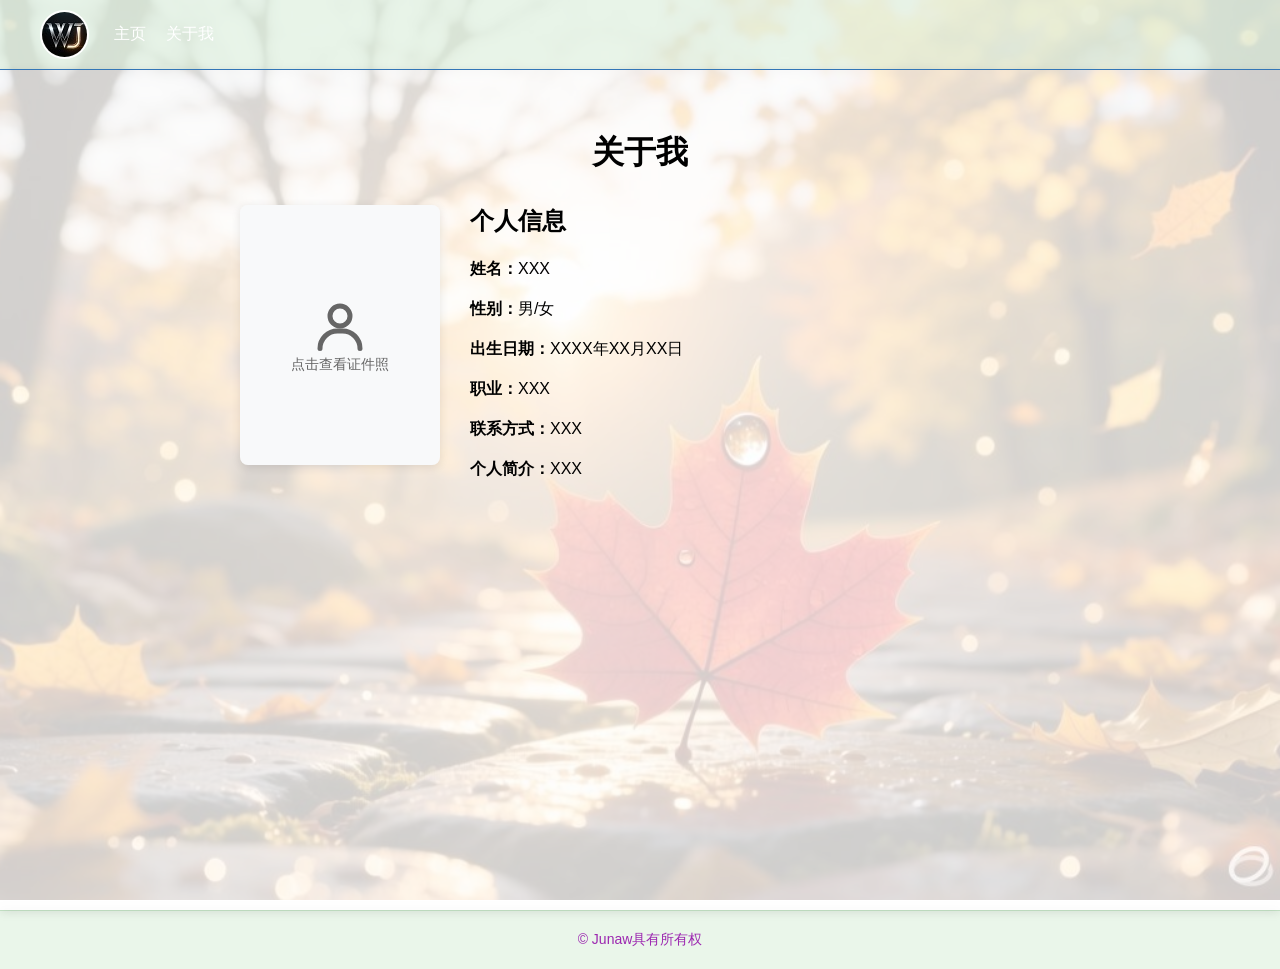
<file: about.html>
<!DOCTYPE html>
<html lang="zh-CN">
<head>
    <meta charset="UTF-8">
    <meta name="viewport" content="width=device-width, initial-scale=1.0">
    <title>关于我</title>
    <link rel="stylesheet" href="css/styles.css">
    <style>
        /* 密码验证表单样式 */
        #password-protected {
            display: none;
            position: fixed;
            top: 0;
            left: 0;
            width: 100%;
            height: 100%;
            background-color: rgba(0,0,0,0.5);
            z-index: 1000;
            display: flex;
            justify-content: center;
            align-items: center;
            animation: fadeIn 0.3s ease-in-out;
        }
        
        @keyframes fadeIn {
            from { opacity: 0; }
            to { opacity: 1; }
        }
        
        #password-form {
            background-color: white;
            padding: 30px;
            border-radius: 8px;
            box-shadow: 0 2px 20px rgba(0,0,0,0.2);
            max-width: 400px;
            width: 90%;
            text-align: center;
            animation: slideUp 0.3s ease-in-out;
        }
        
        @keyframes slideUp {
            from { transform: translateY(20px); opacity: 0; }
            to { transform: translateY(0); opacity: 1; }
        }
        
        #password-form h2 {
            margin-bottom: 20px;
            color: #333;
        }
        
        #password-input {
            width: 80%;
            padding: 12px;
            font-size: 16px;
            border: 1px solid #ddd;
            border-radius: 4px;
            margin-bottom: 20px;
        }
        
        #submit-password {
            padding: 10px 30px;
            font-size: 16px;
            background-color: #4a90e2;
            color: white;
            border: none;
            border-radius: 4px;
            cursor: pointer;
            transition: background-color 0.3s;
        }
        
        #submit-password:hover {
            background-color: #357abd;
        }
        
        #error-message {
            color: #dc3545;
            margin-top: 15px;
            font-size: 14px;
        }
        
        /* 个人信息样式 */
        #personal-info {
            max-width: 800px;
            margin: 0 auto;
            padding: 20px;
        }
        
        #personal-info h1 {
            text-align: center;
            margin-bottom: 30px;
        }
        
        #blog-main {
            width: 100%;
        }
        
        .profile-container {
            display: flex;
            align-items: flex-start;
            gap: 30px;
            margin-bottom: 40px;
        }
        
        .profile-photo {
            flex-shrink: 0;
            width: 200px;
            height: 260px;
            border-radius: 8px;
            overflow: hidden;
            box-shadow: 0 2px 10px rgba(0,0,0,0.1);
            cursor: pointer;
            position: relative;
            transition: transform 0.3s ease;
        }
        
        .profile-photo:hover {
            transform: scale(1.02);
        }
        
        .profile-photo .photo-placeholder {
            width: 100%;
            height: 100%;
            background-color: #f8f9fa;
            display: flex;
            flex-direction: column;
            justify-content: center;
            align-items: center;
            text-align: center;
            padding: 20px;
            box-sizing: border-box;
        }
        
        .profile-photo .photo-placeholder img {
            width: 60px;
            height: 60px;
            margin-bottom: 15px;
            opacity: 0.6;
        }
        
        .profile-photo .photo-placeholder p {
            margin: 0;
            color: #666;
            font-size: 14px;
        }
        
        .profile-details {
            flex: 1;
        }
        
        .profile-details h2 {
            margin-top: 0;
            margin-bottom: 20px;
        }
        
        .profile-details p {
            margin-bottom: 10px;
            line-height: 1.5;
        }
        
        /* 响应式设计 */
        @media (max-width: 768px) {
            .profile-container {
                flex-direction: column;
                align-items: center;
                text-align: center;
            }
            
            .profile-photo {
                margin-bottom: 20px;
            }
        }
    </style>
</head>
<body>
    <div id="header-placeholder"></div>
    
    <div id="content-container">
        <div id="blog-main">
            <!-- 个人信息内容（直接展示） -->
            <div id="personal-info">
                <h1>关于我</h1>
                
                <div class="profile-container">
                    <div class="profile-photo" id="profile-photo">
                        <!-- 证件照占位符 -->
                        <div class="photo-placeholder">
                            <svg width="60" height="60" viewBox="0 0 24 24" fill="none" xmlns="http://www.w3.org/2000/svg">
                                <path d="M12 12C14.2091 12 16 10.2091 16 8C16 5.79086 14.2091 4 12 4C9.79086 4 8 5.79086 8 8C8 10.2091 9.79086 12 12 12Z" stroke="#666" stroke-width="2" stroke-linecap="round" stroke-linejoin="round"/>
                                <path d="M20 21C20 17.134 16.866 14 13 14H11C7.13401 14 4 17.134 4 21" stroke="#666" stroke-width="2" stroke-linecap="round" stroke-linejoin="round"/>
                            </svg>
                            <p>点击查看证件照</p>
                        </div>
                    </div>
                    
                    <div class="profile-details">
                        <h2>个人信息</h2>
                        <p><strong>姓名：</strong>XXX</p>
                        <p><strong>性别：</strong>男/女</p>
                        <p><strong>出生日期：</strong>XXXX年XX月XX日</p>
                        <p><strong>职业：</strong>XXX</p>
                        <p><strong>联系方式：</strong>XXX</p>
                        <p><strong>个人简介：</strong>XXX</p>
                    </div>
                </div>
            </div>
        </div>
    </div>
    
    <!-- 密码保护表单（默认隐藏，点击证件照后显示） -->
    <div id="password-protected">
        <div id="password-form">
            <h2>请输入访问密码</h2>
            <input type="password" id="password-input" placeholder="我女朋友生日">
            <button id="submit-password">提交</button>
            <div id="error-message"></div>
        </div>
    </div>
    
    <div id="footer-placeholder"></div>
    
    <script src="js/scripts.js"></script>
    <script>
        // 设置访问密码
        const CORRECT_PASSWORD = "1234";
        
        // 密码验证逻辑
        document.addEventListener("DOMContentLoaded", function() {
            const passwordInput = document.getElementById("password-input");
            const submitButton = document.getElementById("submit-password");
            const errorMessage = document.getElementById("error-message");
            const passwordProtected = document.getElementById("password-protected");
            const profilePhoto = document.getElementById("profile-photo");
            
            // 默认隐藏密码表单
            passwordProtected.style.display = "none";
            
            // 点击证件照显示密码表单
            profilePhoto.addEventListener("click", function() {
                passwordProtected.style.display = "flex";
            });
            
            // 提交密码验证
            submitButton.addEventListener("click", function() {
                verifyPassword();
            });
            
            // 验证密码函数
            async function verifyPassword() {
                const enteredPassword = passwordInput.value;
                
                try {
                    // 调用Netlify Function
                    const response = await fetch('/.netlify/functions/verify-password', {
                        method: 'POST',
                        headers: {
                            'Content-Type': 'application/json'
                        },
                        body: JSON.stringify({ password: enteredPassword })
                    });
                    
                    const result = await response.json();
                    
                    if (result.success) {
                        // 验证通过
                        passwordProtected.style.display = "none";
                        
                        // 自动打开阿里云盘链接
                        window.open("https://www.alipan.com/s/5EoNxrQWw9c", "_blank");
                    } else {
                        // 验证失败
                        errorMessage.textContent = "密码错误，请重新输入";
                        passwordInput.value = "";
                    }
                } catch (error) {
                    console.error('验证失败:', error);
                    errorMessage.textContent = "验证服务暂时不可用，请稍后再试";
                }
            }
            
            // 按回车键提交
            passwordInput.addEventListener("keypress", function(e) {
                if (e.key === "Enter") {
                    submitButton.click();
                }
            });
            
            // 点击密码表单外部关闭
            passwordProtected.addEventListener("click", function(e) {
                if (e.target === passwordProtected) {
                    passwordProtected.style.display = "none";
                    errorMessage.textContent = "";
                    passwordInput.value = "";
                }
            });
        });
    </script>
</body>
</html>
</file>
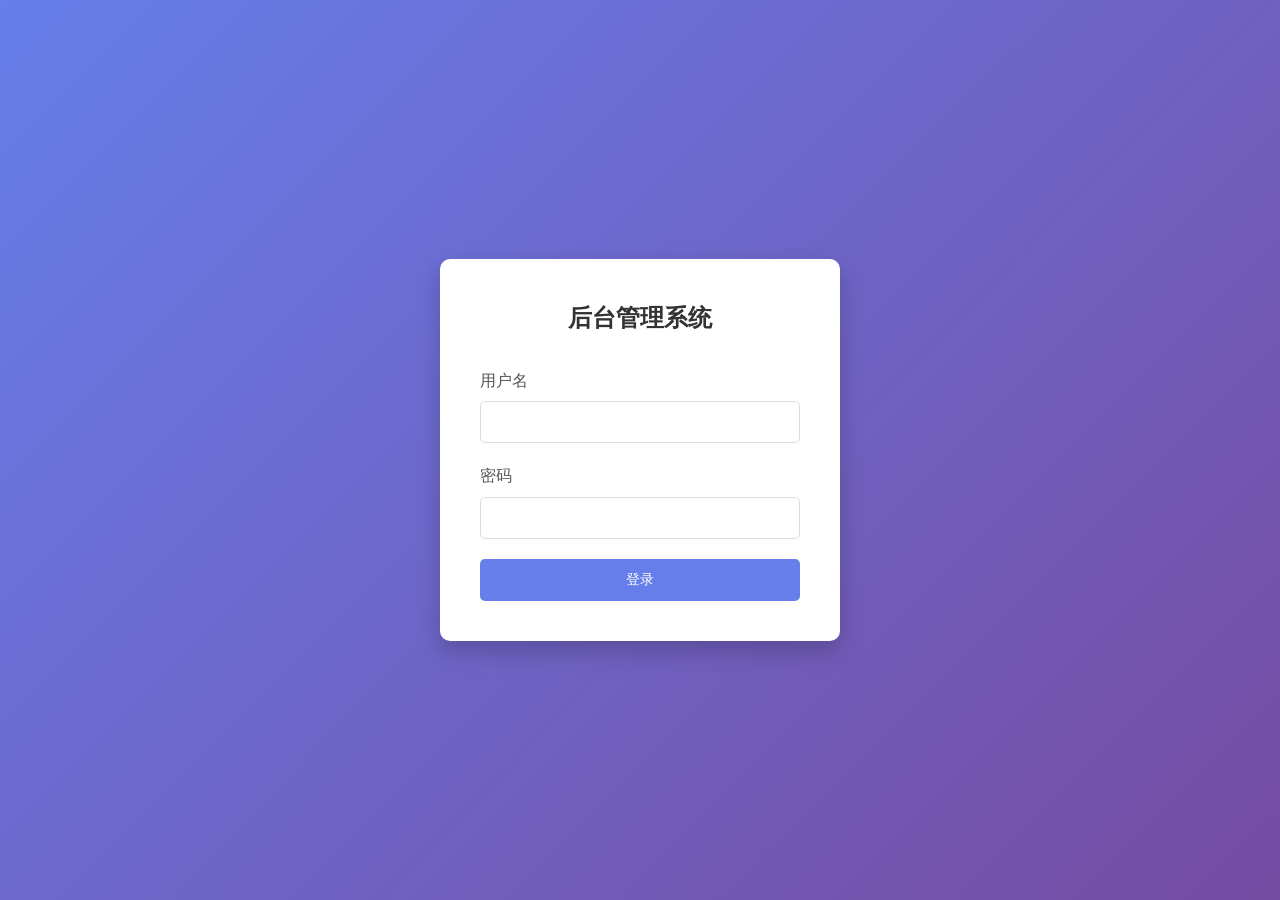
<file: admin.html>
<!DOCTYPE html>
<html lang="zh-CN">
<head>
    <meta charset="UTF-8">
    <meta name="viewport" content="width=device-width, initial-scale=1.0">
    <title>后台管理系统</title>
    <link rel="stylesheet" href="css/admin.css">
    <link rel="icon" href="logo.ico" type="image/x-icon">
</head>
<body>
    <!-- 登录界面 -->
    <div id="login-container" class="login-container">
        <div class="login-box">
            <h2>后台管理系统</h2>
            <form id="login-form">
                <div class="form-group">
                    <label for="username">用户名</label>
                    <input type="text" id="username" name="username" required>
                </div>
                <div class="form-group">
                    <label for="password">密码</label>
                    <input type="password" id="password" name="password" required>
                </div>
                <button type="submit" class="btn btn-primary">登录</button>
            </form>
        </div>
    </div>

    <!-- 主界面 -->
    <div id="admin-container" class="admin-container" style="display: none;">
        <!-- 侧边栏 -->
        <aside class="sidebar">
            <div class="sidebar-header">
                <h3>后台管理</h3>
            </div>
            <nav class="sidebar-nav">
                <ul>
                    <li class="nav-item active" data-page="dashboard">
                        <a href="#" class="nav-link">
                            <span class="icon">📊</span>
                            <span class="text">仪表盘</span>
                        </a>
                    </li>
                    <li class="nav-item" data-page="blogs">
                        <a href="#" class="nav-link">
                            <span class="icon">📝</span>
                            <span class="text">博客管理</span>
                        </a>
                    </li>
                    <li class="nav-item" data-page="settings">
                        <a href="#" class="nav-link">
                            <span class="icon">⚙️</span>
                            <span class="text">设置</span>
                        </a>
                    </li>
                </ul>
            </nav>
            <div class="sidebar-footer">
                <button id="logout-btn" class="btn btn-secondary">退出登录</button>
            </div>
        </aside>

        <!-- 主内容区 -->
        <main class="main-content">
            <!-- 仪表盘页面 -->
            <div id="dashboard-page" class="page active">
                <h1>仪表盘</h1>
                <div class="stats-grid">
                    <div class="stat-card">
                        <div class="stat-icon">📝</div>
                        <div class="stat-info">
                            <h3 id="total-blogs">0</h3>
                            <p>博客文章</p>
                        </div>
                    </div>
                    <div class="stat-card">
                        <div class="stat-icon">👁️</div>
                        <div class="stat-info">
                            <h3>1,234</h3>
                            <p>总访问量</p>
                        </div>
                    </div>
                    <div class="stat-card">
                        <div class="stat-icon">📅</div>
                        <div class="stat-info">
                            <h3 id="last-update">-</h3>
                            <p>最后更新</p>
                        </div>
                    </div>
                </div>
            </div>

            <!-- 博客管理页面 -->
            <div id="blogs-page" class="page">
                <div class="page-header">
                    <h1>博客管理</h1>
                    <button id="add-blog-btn" class="btn btn-primary">添加新文章</button>
                </div>
                <div class="blog-list">
                    <div id="blog-table-container">
                        <table class="blog-table">
                            <thead>
                                <tr>
                                    <th>ID</th>
                                    <th>标题</th>
                                    <th>描述</th>
                                    <th>操作</th>
                                </tr>
                            </thead>
                            <tbody id="blog-table-body">
                                <!-- 博客列表将通过JS动态生成 -->
                            </tbody>
                        </table>
                    </div>
                </div>
            </div>

            <!-- 设置页面 -->
            <div id="settings-page" class="page">
                <h1>设置</h1>
                <div class="settings-form">
                    <div class="form-group">
                        <label for="site-title">网站标题</label>
                        <input type="text" id="site-title" value="我的博客">
                    </div>
                    <div class="form-group">
                        <label for="site-description">网站描述</label>
                        <textarea id="site-description" rows="4">分享技术，记录生活</textarea>
                    </div>
                    <button class="btn btn-primary">保存设置</button>
                </div>
            </div>
        </main>
    </div>

    <!-- 编辑博客模态框 -->
    <div id="edit-modal" class="modal">
        <div class="modal-content">
            <div class="modal-header">
                <h2 id="modal-title">编辑博客</h2>
                <button class="close-btn">&times;</button>
            </div>
            <form id="blog-form">
                <input type="hidden" id="blog-id">
                <div class="form-group">
                    <label for="blog-title">标题</label>
                    <input type="text" id="blog-title" required>
                </div>
                <div class="form-group">
                    <label for="blog-description">描述</label>
                    <input type="text" id="blog-description" required>
                </div>
                <div class="form-group">
                    <label for="blog-content">内容 (Markdown格式)</label>
                    <textarea id="blog-content" rows="20" required></textarea>
                </div>
                <div class="modal-footer">
                    <button type="button" class="btn btn-secondary close-btn">取消</button>
                    <button type="submit" class="btn btn-primary">保存</button>
                </div>
            </form>
        </div>
    </div>

    <script src="js/admin.js"></script>
</body>
</html>
</file>
<file: css/styles.css>
/**
 * styles.css
 * 网站样式表文件
 * 包含网站的基本布局、组件样式和响应式设计
 */

/* 基本布局样式 */
body {
    /* 设置全局字体为 Arial 或 sans-serif 系列 */
    font-family: Arial, sans-serif;
    /* 重置默认边距 */
    margin: 0;
    /* 重置默认内边距 */
    padding: 0;
    /* 添加背景图片 */
    background-image: url('../static/background.jpg');
    /* 背景图片覆盖整个页面 */
    background-size: cover;
    /* 背景图片居中显示 */
    background-position: center;
    /* 背景图片不重复 */
    background-repeat: no-repeat;
    /* 背景图片固定，不随滚动移动 */
    background-attachment: fixed;
}

/**
 * 头部样式
 * 包含网站标题、Logo和导航菜单
 */
header {
    /* 设置头部背景色为半透明蓝色 */
    background-color: rgba(232, 245, 232, 0.9);
    /* 设置头部内边距 */
    padding: 10px 20px;
    /* 添加底部边框 */
    border-bottom: 1px solid #357abd;
    /* 阴影效果 */
    box-shadow: 0 2px 10px rgba(0, 0, 0, 0.1);
}

.header-content {
    /* 使用flex布局 */
    display: flex;
    /* 垂直居中对齐 */
    align-items: center;
    /* 设置元素间距 */
    gap: 25px;
    /* 设置最大宽度 */
    max-width: 1200px;
    /* 水平居中 */
    margin: 0 auto;
    /* 宽度100% */
    width: 100%;
}

.site-logo {
    /* 使用flex布局 */
    display: flex;
    /* 垂直居中对齐 */
    align-items: center;
}

.logo-img {
    /* 设置Logo宽度 */
    width: 45px;
    /* 设置Logo高度 */
    height: 45px;
    /* 设置圆形边框 */
    border-radius: 50%;
    /* 图片填充模式 */
    object-fit: cover;
    /* 添加白色边框 */
    border: 2px solid #ffffff;
    /* 添加过渡动画效果 */
    transition: transform 0.3s, border-color 0.3s;
}

/* Logo鼠标悬停效果 */
.logo-img:hover {
    /* 缩放效果 */
    transform: scale(1.05);
    /* 边框颜色变化 */
    border-color: #e0e0e0;
}

/* 导航菜单样式 */
header nav ul {
    /* 移除默认列表样式 */
    list-style: none;
    /* 重置内边距 */
    padding: 0;
    /* 重置边距 */
    margin: 0;
    /* 使用flex布局 */
    display: flex;
    /* 设置菜单项间距 */
    gap: 20px;
}

header nav li {
    /* 重置边距 */
    margin: 0;
}

/* 导航链接样式 */
header nav a {
    /* 文字颜色为白色 */
    color: #ffffff;
    /* 移除下划线 */
    text-decoration: none;
    /* 添加颜色过渡效果 */
    transition: color 0.3s;
    /* 设置字体大小 */
    font-size: 16px;
    /* 设置字体粗细 */
    font-weight: 500;
}

/* 导航链接鼠标悬停效果 */
header nav a:hover {
    /* 文字颜色变为浅灰色 */
    color: #e0e0e0;
    /* 添加下划线 */
    text-decoration: underline;
}

/**
 * 页脚样式
 * 包含网站版权信息和底部链接
 */
footer {
    /* 设置页脚背景色为半透明浅绿色 */
    background-color: rgba(232, 245, 232, 0.9);
    /* 设置内边距 */
    padding: 20px;
    /* 添加顶部边框 */
    border-top: 1px solid #c8e6c9;
    /* 消除顶部外边距，与内容无缝连接 */
    margin-top: 0;
    /* 使用flex布局 */
    display: flex;
    /* 水平居中对齐 */
    justify-content: center;
    /* 垂直居中对齐 */
    align-items: center;
    /* 宽度100% */
    width: 100%;
    /* 盒模型设置为border-box */
    box-sizing: border-box;
    /* 阴影效果 */
    box-shadow: 0 -2px 10px rgba(0, 0, 0, 0.1);
}

footer p {
    /* 重置边距 */
    margin: 0;
    /* 设置文字颜色为紫色 */
    color: #9c27b0;
    /* 设置字体大小 */
    font-size: 14px;
    /* 文字居中对齐 */
    text-align: center;
}

/**
 * 内容容器样式
 * 包含博客侧边栏和主内容区域
 */
#content-container {
    /* 使用flexbox布局 */
    display: flex;
    /* 元素紧密排列，消除间隙 */
    justify-content: flex-start;
    /* 消除内边距，与头部无缝连接 */
    padding: 0;
    /* 设置高度为视口高度减去头部高度 */
    min-height: calc(100vh - 60px);
    /* 确保内容区域与头部底部无间隙 */
    margin: 0;
    /* 确保内容区域占据剩余空间 */
    flex: 1;
}

/* 为内容区域添加半透明背景，确保文字清晰可读 */
#blog-main, #blog-sidebar {
    /* 白色背景，80%透明度 */
    background-color: rgba(255, 255, 255, 0.8);
    /* 阴影效果 */
    box-shadow: 0 2px 10px rgba(0, 0, 0, 0.1);
    /* 确保内容区域延伸到页面底部 */
    min-height: 100%;
}

/**
 * 博客侧边栏样式
 * 包含博客目录和导航链接
 */
#blog-sidebar {
    /* 宽度占25% */
    width: 25%;
    /* 设置内边距 */
    padding: 20px;
    /* 粘性定位，固定在左侧 */
    position: sticky;
    /* 距离顶部0，与头部无缝连接 */
    top: 0;
    /* 顶部对齐 */
    align-self: flex-start;
    /* 最大高度为视口高度 */
    max-height: 100vh;
    /* 垂直滚动 */
    overflow-y: auto;
    /* 确保侧边栏与头部无缝连接 */
    border-top: none;
    /* 固定定位，不随内容滚动 */
    height: 100vh;
    /* 盒模型设置为border-box，确保内边距不影响高度计算 */
    box-sizing: border-box;
    /* 消除右侧间隙 */
    margin-right: 0;
}

#blog-sidebar h3 {
    /* 移除顶部边距 */
    margin-top: 0;
    /* 设置底部边距 */
    margin-bottom: 15px;
    /* 设置文字颜色 */
    color: #333;
    /* 设置字体大小 */
    font-size: 18px;
}

/* 博客导航样式 */
#blog-nav ul {
    /* 移除默认列表样式 */
    list-style: none;
    /* 重置内边距 */
    padding: 0;
    /* 重置边距 */
    margin: 0;
}

#blog-nav li {
    /* 设置底部边距 */
    margin-bottom: 10px;
}

/* 博客导航链接样式 */
#blog-nav a {
    /* 设置文字颜色 */
    color: #495057;
    /* 移除下划线 */
    text-decoration: none;
    /* 添加颜色过渡效果 */
    transition: color 0.3s;
    /* 块级元素显示 */
    display: block;
    /* 设置内边距 */
    padding: 8px 12px;
    /* 设置圆角边框 */
    border-radius: 4px;
    /* 添加所有属性过渡效果 */
    transition: all 0.3s;
}

/* 博客导航链接鼠标悬停效果 */
#blog-nav a:hover {
    /* 文字颜色变为蓝色 */
    color: #007bff;
    /* 背景色变为浅灰色 */
    background-color: #e9ecef;
}

/**
 * 博客主内容区域样式
 * 包含博客文章列表和搜索功能
 */
#blog-main {
    /* 宽度占75%，与侧边栏宽度之和为100% */
    width: 75%;
    /* 设置内边距 */
    padding: 20px;
    /* 确保主内容区域与头部无缝连接 */
    border-top: none;
    /* 消除左侧间隙 */
    margin-left: 0;
}

/**
 * 搜索容器样式
 * 包含搜索输入框
 */
#search-container {
    /* 设置底部边距 */
    margin-bottom: 20px;
}

/* 搜索输入框样式 */
#search-input {
    /* 宽度100% */
    width: 100%;
    /* 设置内边距 */
    padding: 10px;
    /* 设置字体大小 */
    font-size: 16px;
}

/**
 * 博客列表样式
 * 包含博客文章卡片和相关元素
 */
#blog-list article {
    /* 设置底部边距 */
    margin-bottom: 20px;
    /* 设置内边距 */
    padding: 15px;
    /* 添加边框 */
    border: 1px solid #ddd;
    /* 设置圆角边框 */
    border-radius: 5px;
}

#blog-list h3 {
    /* 移除顶部边距 */
    margin-top: 0;
}

#blog-list p {
    /* 设置字体大小 */
    font-size: 14px;
}

/**
 * "查看更多"按钮样式
 * 用于链接到完整博客文章
 */
.view-more {
    /* 设置顶部边距 */
    margin-top: 10px;
    /* 行内块级元素 */
    display: inline-block;
    /* 设置内边距 */
    padding: 8px 12px;
    /* 设置背景色为蓝色 */
    background-color: #007bff;
    /* 设置文字颜色为白色 */
    color: white;
    /* 移除下划线 */
    text-decoration: none;
    /* 设置圆角边框 */
    border-radius: 5px;
}

/* "查看更多"按钮鼠标悬停效果 */
.view-more:hover {
    /* 背景色变为深蓝色 */
    background-color: #0056b3;
}

/**
 * 博客摘要样式
 * 显示博客文章的简短预览
 */
.post-excerpt {
    /* 设置底部边距 */
    margin-bottom: 15px;
    /* 设置行高 */
    line-height: 1.5;
}

/**
 * 展开/折叠按钮样式
 * 用于切换博客文章的展开和折叠状态
 */
.post-toggle-btn {
    /* 设置顶部边距 */
    margin-top: 15px;
    /* 设置底部边距 */
    margin-bottom: 10px;
    /* 设置内边距 */
    padding: 8px 16px;
    /* 设置背景色为浅灰色 */
    background-color: #f8f9fa;
    /* 设置文字颜色 */
    color: #495057;
    /* 添加边框 */
    border: 1px solid #dee2e6;
    /* 设置圆角边框 */
    border-radius: 5px;
    /* 鼠标指针变为手形 */
    cursor: pointer;
    /* 设置字体大小 */
    font-size: 14px;
    /* 添加所有属性过渡效果 */
    transition: all 0.3s;
    /* 块级元素显示 */
    display: block;
    /* 水平居中 */
    margin-left: auto;
    margin-right: auto;
    /* 宽度适应内容 */
    width: fit-content;
}

/* 展开/折叠按钮鼠标悬停效果 */
.post-toggle-btn:hover {
    /* 背景色变为稍深的灰色 */
    background-color: #e9ecef;
    /* 边框颜色变为稍深的灰色 */
    border-color: #adb5bd;
}

/**
 * 完整内容样式
 * 显示博客文章的完整内容
 */
.post-full-content {
    /* 设置顶部边距 */
    margin-top: 15px;
    /* 设置行高 */
    line-height: 1.6;
}

/**
 * Markdown内容样式
 * 确保Markdown转换后的HTML正确显示
 */
/* 标题样式 */
.post-full-content h1,
.post-full-content h2,
.post-full-content h3 {
    /* 设置顶部边距 */
    margin-top: 20px;
    /* 设置底部边距 */
    margin-bottom: 10px;
}

/* 段落样式 */
.post-full-content p {
    /* 设置底部边距 */
    margin-bottom: 15px;
    /* 允许长单词换行 */
    word-wrap: break-word;
    /* 允许内容超出时换行 */
    overflow-wrap: break-word;
    /* 最大宽度100% */
    max-width: 100%;
}

/* 列表样式 */
.post-full-content ul,
.post-full-content ol {
    /* 设置底部边距 */
    margin-bottom: 15px;
    /* 设置左侧内边距 */
    padding-left: 20px;
    /* 允许长单词换行 */
    word-wrap: break-word;
    /* 允许内容超出时换行 */
    overflow-wrap: break-word;
    /* 最大宽度100% */
    max-width: 100%;
}

/* 列表项样式 */
.post-full-content li {
    /* 设置底部边距 */
    margin-bottom: 5px;
    /* 允许长单词换行 */
    word-wrap: break-word;
    /* 允许内容超出时换行 */
    overflow-wrap: break-word;
}

/* 链接样式 */
.post-full-content a {
    /* 设置文字颜色为蓝色 */
    color: #007bff;
    /* 移除下划线 */
    text-decoration: none;
    /* 允许长单词换行 */
    word-wrap: break-word;
    /* 允许内容超出时换行 */
    overflow-wrap: break-word;
}

/* 链接鼠标悬停效果 */
.post-full-content a:hover {
    /* 添加下划线 */
    text-decoration: underline;
}

/**
 * 代码块样式优化
 * 确保代码正确显示并支持换行
 */
.post-full-content pre {
    /* 保留空白字符并允许换行 */
    white-space: pre-wrap;
    /* 允许长单词换行 */
    word-wrap: break-word;
    /* 水平滚动 */
    overflow-x: auto;
    /* 最大宽度100% */
    max-width: 100%;
    /* 设置内边距 */
    padding: 10px;
    /* 设置圆角边框 */
    border-radius: 5px;
    /* 设置背景色为浅灰色 */
    background-color: #f8f9fa;
    /* 添加边框 */
    border: 1px solid #dee2e6;
}

/* 行内代码样式 */
.post-full-content code {
    /* 保留空白字符并允许换行 */
    white-space: pre-wrap;
    /* 允许长单词换行 */
    word-wrap: break-word;
    /* 最大宽度100% */
    max-width: 100%;
}

/**
 * 目录样式
 * 显示博客文章的目录结构
 */
.blog-toc {
    /* 设置背景色为浅灰色 */
    background-color: #f8f9fa;
    /* 添加边框 */
    border: 1px solid #dee2e6;
    /* 设置圆角边框 */
    border-radius: 5px;
    /* 设置内边距 */
    padding: 15px;
    /* 设置底部边距 */
    margin-bottom: 25px;
}

.blog-toc h4 {
    /* 移除顶部边距 */
    margin-top: 0;
    /* 设置底部边距 */
    margin-bottom: 10px;
    /* 设置文字颜色 */
    color: #495057;
    /* 设置字体大小 */
    font-size: 16px;
}

.blog-toc ul {
    /* 移除默认列表样式 */
    list-style: none;
    /* 重置左侧内边距 */
    padding-left: 0;
    /* 重置边距 */
    margin: 0;
}

.blog-toc li {
    /* 设置底部边距 */
    margin-bottom: 8px;
    /* 设置行高 */
    line-height: 1.4;
}

/* 目录链接样式 */
.blog-toc a {
    /* 设置文字颜色 */
    color: #495057;
    /* 移除下划线 */
    text-decoration: none;
    /* 添加颜色过渡效果 */
    transition: color 0.3s;
}

/* 目录链接鼠标悬停效果 */
.blog-toc a:hover {
    /* 文字颜色变为蓝色 */
    color: #007bff;
    /* 添加下划线 */
    text-decoration: underline;
}
</file>
<file: css/admin.css>
/**
 * admin.css
 * 后台管理系统样式表
 */

/* 全局样式 */
* {
    margin: 0;
    padding: 0;
    box-sizing: border-box;
}

body {
    font-family: 'Segoe UI', Tahoma, Geneva, Verdana, sans-serif;
    background-color: #f5f5f5;
    color: #333;
    line-height: 1.6;
}

/* 登录容器 */
.login-container {
    display: flex;
    justify-content: center;
    align-items: center;
    min-height: 100vh;
    background: linear-gradient(135deg, #667eea 0%, #764ba2 100%);
}

.login-box {
    background: white;
    padding: 40px;
    border-radius: 10px;
    box-shadow: 0 10px 25px rgba(0, 0, 0, 0.2);
    width: 100%;
    max-width: 400px;
}

.login-box h2 {
    text-align: center;
    margin-bottom: 30px;
    color: #333;
}

/* 表单样式 */
.form-group {
    margin-bottom: 20px;
}

.form-group label {
    display: block;
    margin-bottom: 8px;
    color: #555;
    font-weight: 500;
}

.form-group input,
.form-group textarea {
    width: 100%;
    padding: 12px;
    border: 1px solid #ddd;
    border-radius: 5px;
    font-size: 14px;
    transition: border-color 0.3s;
}

.form-group input:focus,
.form-group textarea:focus {
    outline: none;
    border-color: #667eea;
}

/* 按钮样式 */
.btn {
    padding: 12px 24px;
    border: none;
    border-radius: 5px;
    font-size: 14px;
    font-weight: 500;
    cursor: pointer;
    transition: all 0.3s;
}

.btn-primary {
    background-color: #667eea;
    color: white;
    width: 100%;
}

.btn-primary:hover {
    background-color: #5568d3;
}

.btn-secondary {
    background-color: #6c757d;
    color: white;
}

.btn-secondary:hover {
    background-color: #5a6268;
}

.btn-danger {
    background-color: #dc3545;
    color: white;
    padding: 6px 12px;
    font-size: 12px;
}

.btn-danger:hover {
    background-color: #c82333;
}

.btn-success {
    background-color: #28a745;
    color: white;
    padding: 6px 12px;
    font-size: 12px;
}

.btn-success:hover {
    background-color: #218838;
}

/* 后台主容器 */
.admin-container {
    display: flex;
    min-height: 100vh;
}

/* 侧边栏 */
.sidebar {
    width: 250px;
    background: white;
    box-shadow: 2px 0 5px rgba(0, 0, 0, 0.1);
    display: flex;
    flex-direction: column;
    position: fixed;
    height: 100vh;
}

.sidebar-header {
    padding: 20px;
    border-bottom: 1px solid #eee;
}

.sidebar-header h3 {
    color: #333;
    font-size: 20px;
}

.sidebar-nav {
    flex: 1;
    padding: 20px 0;
}

.sidebar-nav ul {
    list-style: none;
}

.nav-item {
    margin-bottom: 5px;
}

.nav-link {
    display: flex;
    align-items: center;
    padding: 12px 20px;
    color: #555;
    text-decoration: none;
    transition: all 0.3s;
}

.nav-link:hover {
    background-color: #f8f9fa;
    color: #667eea;
}

.nav-item.active .nav-link {
    background-color: #667eea;
    color: white;
}

.nav-link .icon {
    margin-right: 10px;
    font-size: 18px;
}

.sidebar-footer {
    padding: 20px;
    border-top: 1px solid #eee;
}

/* 主内容区 */
.main-content {
    flex: 1;
    margin-left: 250px;
    padding: 30px;
}

.page {
    display: none;
}

.page.active {
    display: block;
}

.page-header {
    display: flex;
    justify-content: space-between;
    align-items: center;
    margin-bottom: 30px;
}

.page-header h1 {
    color: #333;
    font-size: 28px;
}

/* 统计卡片 */
.stats-grid {
    display: grid;
    grid-template-columns: repeat(auto-fit, minmax(250px, 1fr));
    gap: 20px;
    margin-bottom: 30px;
}

.stat-card {
    background: white;
    padding: 20px;
    border-radius: 10px;
    box-shadow: 0 2px 10px rgba(0, 0, 0, 0.1);
    display: flex;
    align-items: center;
}

.stat-icon {
    font-size: 40px;
    margin-right: 20px;
}

.stat-info h3 {
    font-size: 32px;
    color: #333;
    margin-bottom: 5px;
}

.stat-info p {
    color: #666;
    font-size: 14px;
}

/* 博客列表 */
.blog-table {
    width: 100%;
    border-collapse: collapse;
    background: white;
    border-radius: 10px;
    overflow: hidden;
    box-shadow: 0 2px 10px rgba(0, 0, 0, 0.1);
}

.blog-table thead {
    background-color: #667eea;
    color: white;
}

.blog-table th,
.blog-table td {
    padding: 15px;
    text-align: left;
}

.blog-table th {
    font-weight: 600;
}

.blog-table tbody tr {
    border-bottom: 1px solid #eee;
}

.blog-table tbody tr:hover {
    background-color: #f8f9fa;
}

.blog-table tbody tr:last-child {
    border-bottom: none;
}

.action-buttons {
    display: flex;
    gap: 10px;
}

/* 模态框 */
.modal {
    display: none;
    position: fixed;
    z-index: 1000;
    left: 0;
    top: 0;
    width: 100%;
    height: 100%;
    background-color: rgba(0, 0, 0, 0.5);
}

.modal-content {
    background-color: white;
    margin: 5% auto;
    padding: 0;
    border-radius: 10px;
    width: 90%;
    max-width: 800px;
    box-shadow: 0 5px 15px rgba(0, 0, 0, 0.3);
    animation: slideDown 0.3s ease;
}

@keyframes slideDown {
    from {
        transform: translateY(-50px);
        opacity: 0;
    }
    to {
        transform: translateY(0);
        opacity: 1;
    }
}

.modal-header {
    display: flex;
    justify-content: space-between;
    align-items: center;
    padding: 20px;
    border-bottom: 1px solid #eee;
}

.modal-header h2 {
    color: #333;
}

.close-btn {
    background: none;
    border: none;
    font-size: 28px;
    cursor: pointer;
    color: #999;
    transition: color 0.3s;
}

.close-btn:hover {
    color: #333;
}

.modal-footer {
    display: flex;
    justify-content: flex-end;
    gap: 10px;
    padding: 20px;
    border-top: 1px solid #eee;
}

/* 响应式设计 */
@media (max-width: 768px) {
    .sidebar {
        width: 200px;
    }

    .main-content {
        margin-left: 200px;
        padding: 20px;
    }

    .stats-grid {
        grid-template-columns: 1fr;
    }
}

@media (max-width: 576px) {
    .sidebar {
        transform: translateX(-100%);
        transition: transform 0.3s;
    }

    .sidebar.show {
        transform: translateX(0);
    }

    .main-content {
        margin-left: 0;
    }

    .login-box {
        padding: 20px;
    }
}
</file>
